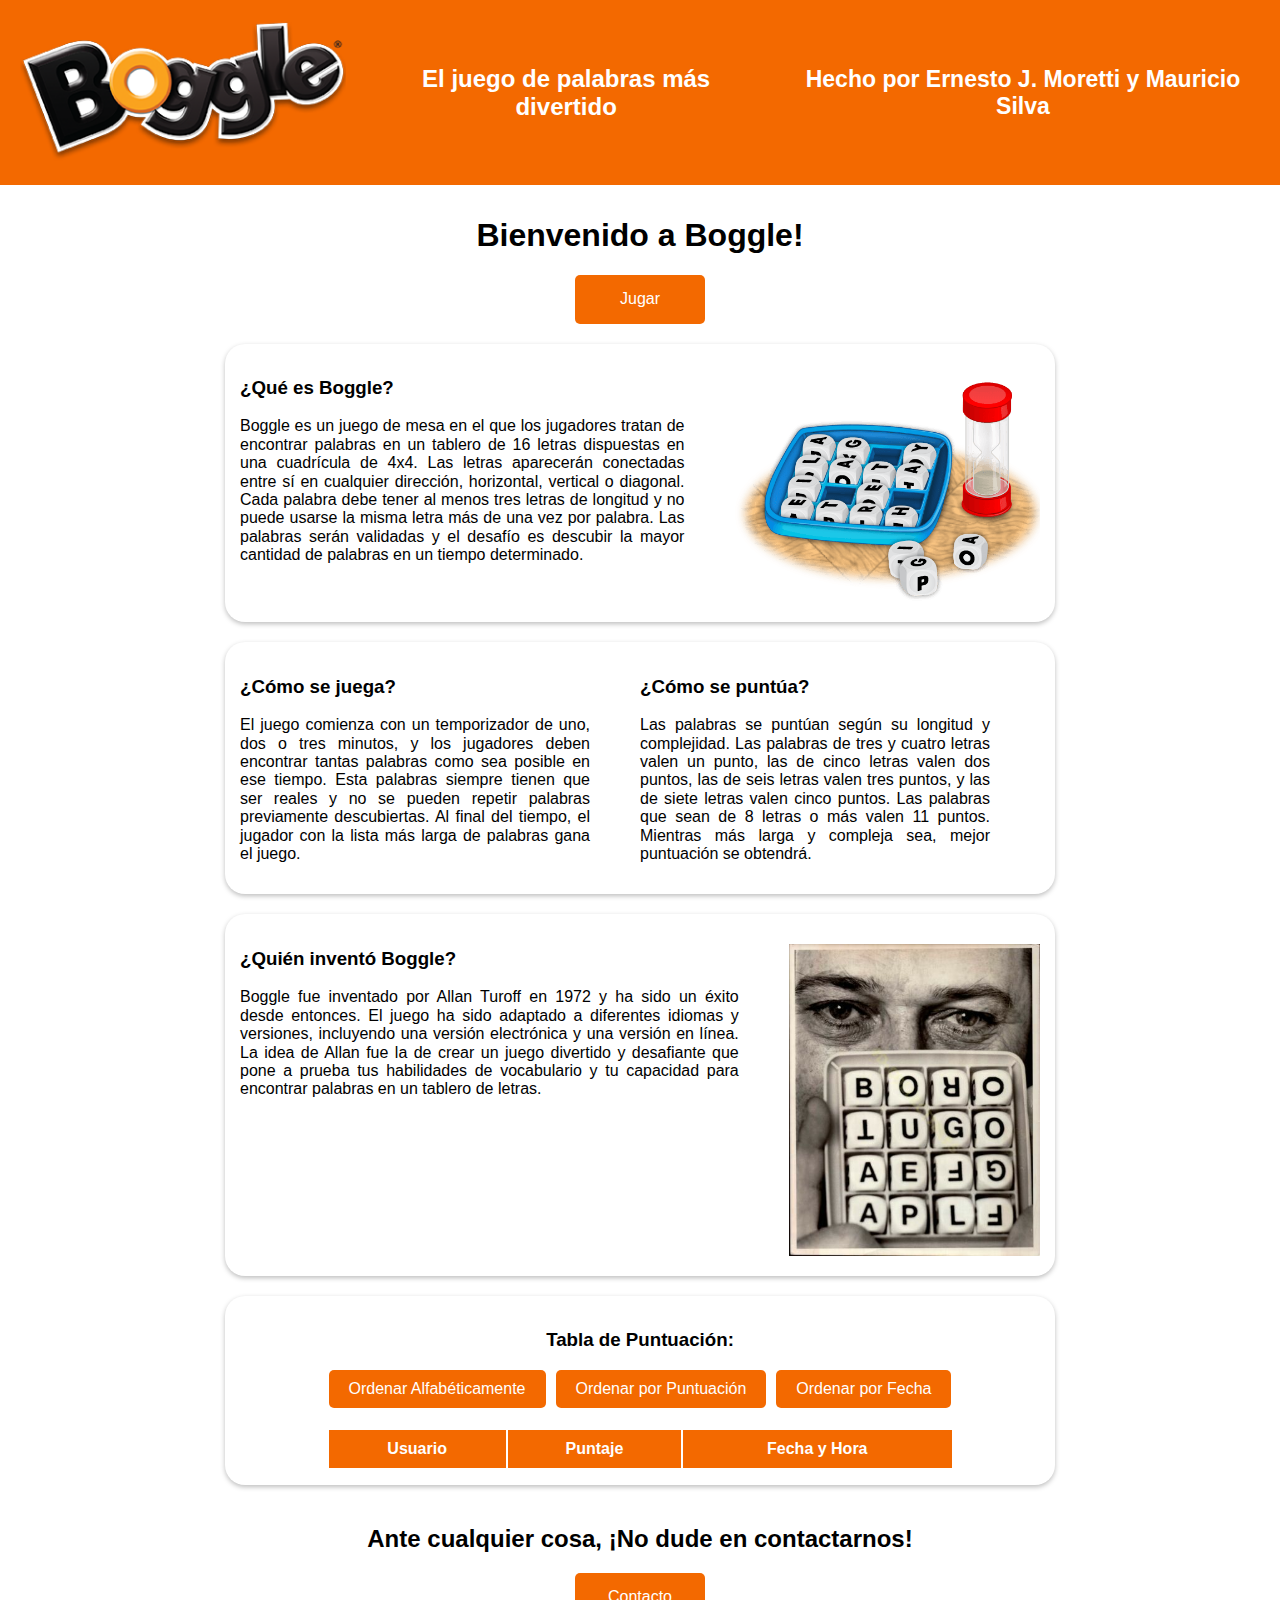
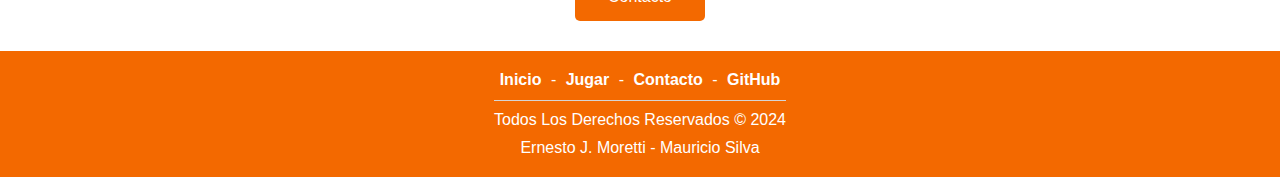
<file: index.html>
<!DOCTYPE html>
<html lang="es">
<head>
    <meta charset="UTF-8">
    <meta name="viewport" content="width=device-width, initial-scale=1.0">
    <title>Bienvenido a Boggle!</title>
    <link rel="icon" href="images/icon.png">
    <link rel="stylesheet" href="styles/normalize.css">
    <link rel="stylesheet" href="styles/index.css">
</head>
<body id="body">
    <header>
        <a href="index.html"><img id="logoHeader" src="images/logo.png" alt="LogoHeader"></a>
        <div id="headerText">
            <h2 class="subtitleText">El juego de palabras más divertido</h2>
            <h3 class="madeClass">Hecho por Ernesto J. Moretti y Mauricio Silva</h3>
        </div>
    </header>
    <main>
        <div id="mainPage">
            <h1 class="welcomeText">Bienvenido a Boggle!</h1>
            <div class="button" id="playGame">
                <button onclick="window.location.href='game.html'">Jugar</button>
            </div>
            <div class="infoSection">
                <div class="infoContainer">
                    <h3>¿Qué es Boggle?</h3>
                    <p>Boggle es un juego de mesa en el que los jugadores tratan de encontrar palabras en un tablero de
                        16 letras dispuestas en una cuadrícula de 4x4. Las letras aparecerán conectadas entre sí en
                        cualquier dirección, horizontal, vertical o diagonal. Cada palabra debe tener al menos tres
                        letras de longitud y no puede usarse la misma letra más de una vez por palabra. Las palabras
                        serán validadas y el desafío es descubir la mayor cantidad de palabras en un tiempo determinado.</p>
                </div>
                <div class="imgContainer">
                    <img id="mainPageImage1" src="images/mainpage1.png" alt="bogglePhoto">
                </div>
            </div>
            <div class="infoSection">
                <div class="infoContainer">
                    <h3>¿Cómo se juega?</h3>
                    <p>El juego comienza con un temporizador de uno, dos o tres minutos, y los jugadores deben encontrar tantas
                        palabras como sea posible en ese tiempo. Esta palabras siempre tienen que ser reales y no se pueden repetir
                        palabras previamente descubiertas. Al final del tiempo, 
                        el jugador con la lista más larga de palabras gana el juego.</p>
                </div>
                <div class="infoContainer">
                    <h3>¿Cómo se puntúa?</h3>
                    <p>Las palabras se puntúan según su longitud y complejidad. Las palabras de tres y cuatro letras valen un
                        punto, las de cinco letras valen dos puntos, las de seis letras valen tres puntos, y las de siete letras
                        valen cinco puntos. Las palabras que sean de 8 letras o más valen 11 puntos. 
                        Mientras más larga y compleja sea, mejor puntuación se obtendrá.</p>
                </div>
            </div>
            <div class="infoSection">
                <div class="infoContainer">
                    <h3>¿Quién inventó Boggle?</h3>
                    <p>Boggle fue inventado por Allan Turoff en 1972 y ha sido un éxito desde entonces. El juego ha sido
                        adaptado a diferentes idiomas y versiones, incluyendo una versión electrónica y una versión en
                        línea. La idea de Allan fue la de crear un juego divertido y desafiante que pone a prueba tus habilidades de
                        vocabulario y tu capacidad para encontrar palabras en un tablero de letras.</p>
                </div>
                <div class="imgContainer">
                    <img src="images/creator.jpg" alt="creatorBoggle">
                </div>
            </div>
            <div class="infoSection">
                <div class="scoreContainer">
                    <h3>Tabla de Puntuación: </h3>
                    <div class="scoreOrder">
                        <button id="orderAlpha">Ordenar Alfabéticamente</button>
                        <button id="regularOrder">Ordenar por Puntuación</button>
                        <button id="orderDate">Ordenar por Fecha</button>
                    </div>
                    <table class="ranking"></table>
                </div>
            </div>
            <h2 class="contactText">Ante cualquier cosa, ¡No dude en contactarnos!</h2>
            <div class="button" id="contact">
                <button onclick="window.location.href='contact.html'">Contacto</button>
            </div>
        </div>
    </main>
    <footer>
        <div id="footer">
            <span>
                <a class="footerLink" href="index.html">Inicio</a> -
                <a class="footerLink" href="game.html">Jugar</a> -
                <a class="footerLink" href="contact.html">Contacto</a> -
                <a class="footerLink" href="https://github.com/TitoMoretti/Boggle-MORETTI-SILVA" target="_blank">GitHub</a>
            </span>
            <span class="Copyright">
                Todos Los Derechos Reservados ©
                2024
            </span>
            <span>
                Ernesto J. Moretti -
                Mauricio Silva
            </span>
        </div>
    </footer>
    <script src="js/index.js"></script>
</body>
</html>
</file>
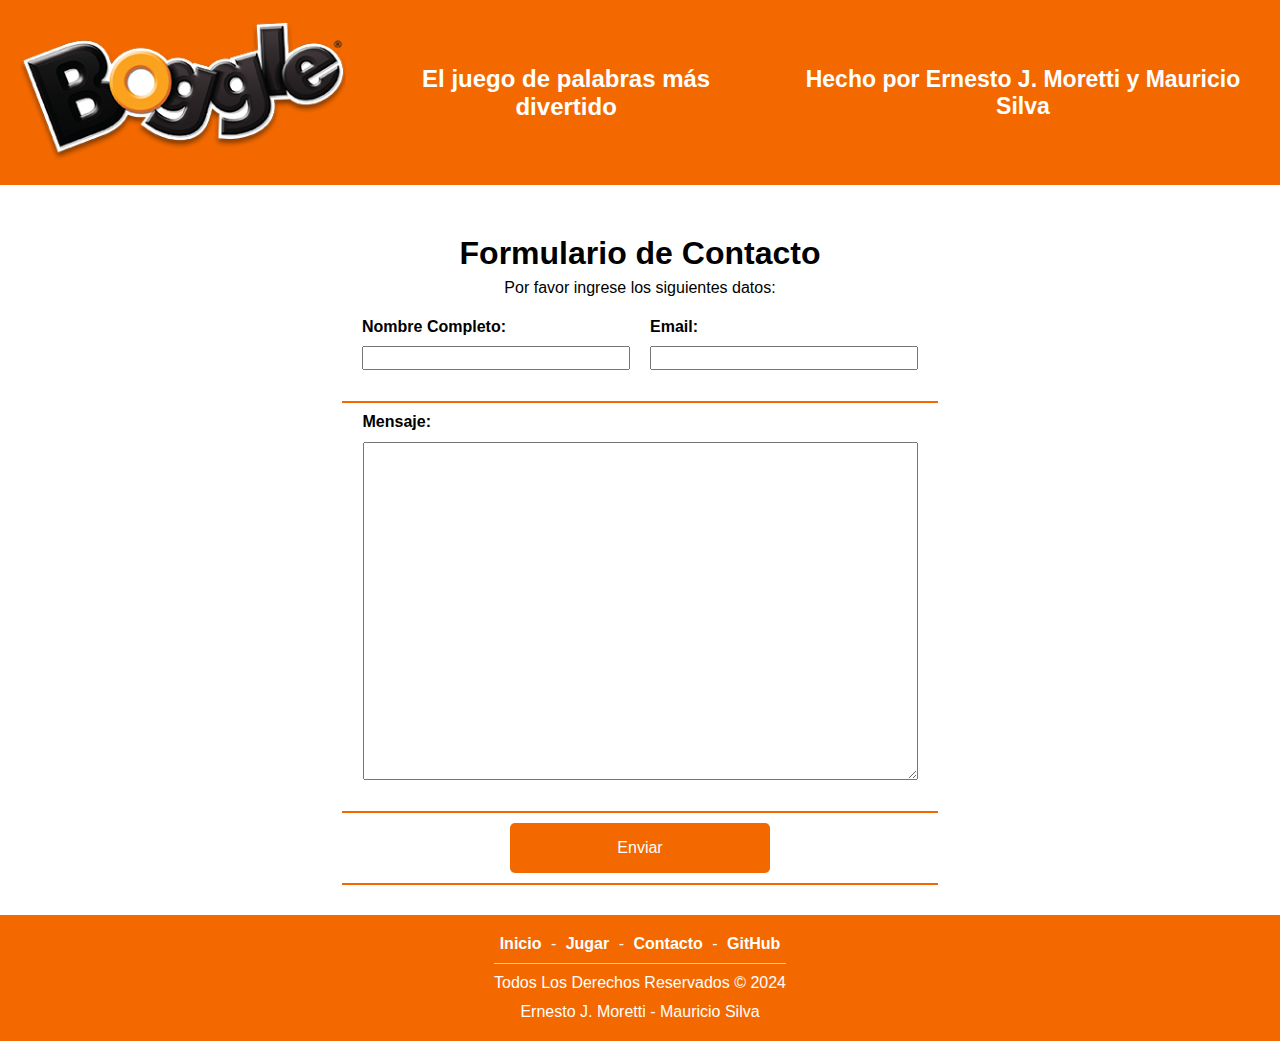
<file: contact.html>
<!DOCTYPE html>
<html lang="es">
<head>
    <meta charset="UTF-8">
    <meta name="viewport" content="width=device-width, initial-scale=1.0">
    <title>Boggle - Contacto</title>
    <link rel="icon" href="images/icon.png">
    <link rel="stylesheet" href="styles/normalize.css">
    <link rel="stylesheet" href="styles/index.css">
    <link rel="stylesheet" href="styles/contact.css">
</head>
<body>
    <header>
        <a href="index.html"><img id="logoHeader" src="images/logo.png" alt="LogoHeader"></a>
        <div id="headerText">
            <h2 class="subtitleText">El juego de palabras más divertido</h2>
            <h3 class="madeClass">Hecho por Ernesto J. Moretti y Mauricio Silva</h3>
        </div>
    </header>
    <main>
        <div class="contact">
            <h1 class="contactTitle">Formulario de Contacto</h1>
            <p class="contactText">Por favor ingrese los siguientes datos:</p>
            <form class="formId" target="_blank" enctype="text/plain">
                <div class="contactDiv">
                    <div class="contactPart">
                        <label class="contactLabel" for="nameId">Nombre Completo:</label>
                        <input type="text" name="name" id="nameId">
                        <p id="errornameId"></p>
                    </div>
                    <div class="contactPart">
                        <label class="contactLabel" for="emailId">Email:</label>
                        <input type="email" name="email" id="emailId">
                        <p id="erroremailId"></p>
                    </div>
                </div>
                <div class="contactDiv">
                    <div class="contactPart">
                        <label class="contactLabel" for="messageId">Mensaje:</label>
                        <textarea name="message" id="messageId"></textarea>
                        <p id="errormessageId"></p>
                    </div>
                </div>
                <div class="contactDiv">
                    <div class="contactPart">
                        <input class="contactSubmit" id="submitId" type="submit" value="Enviar">
                    </div>
                </div>
            </form>
        </div>
        <div id="modal">
            <div class="modalContent">
                <h2>Título</h2>
                <p>Contenido del modal.</p>
                <textarea name="message" id="messageModal"></textarea>
                <button class="closeBtn">Close</button>
                <div id="buttonsModal">
                    <button class="okBtn">Si</button>
                    <button class="noBtn">No</button>
                </div>
            </div>
        </div>
    </main>
    <footer>
        <div id="footer">
            <span>
                <a class="footerLink" href="index.html">Inicio</a> -
                <a class="footerLink" href="game.html">Jugar</a> -
                <a class="footerLink" href="contact.html">Contacto</a> -
                <a class="footerLink" href="https://github.com/TitoMoretti/Boggle-MORETTI-SILVA" target="_blank">GitHub</a>
            </span>
            <span class="Copyright">
                Todos Los Derechos Reservados ©
                2024
            </span>
            <span>
                Ernesto J. Moretti -
                Mauricio Silva
            </span>
        </div>
    </footer>
    <script src="js/contact.js"></script>
</body>
</html>
</file>
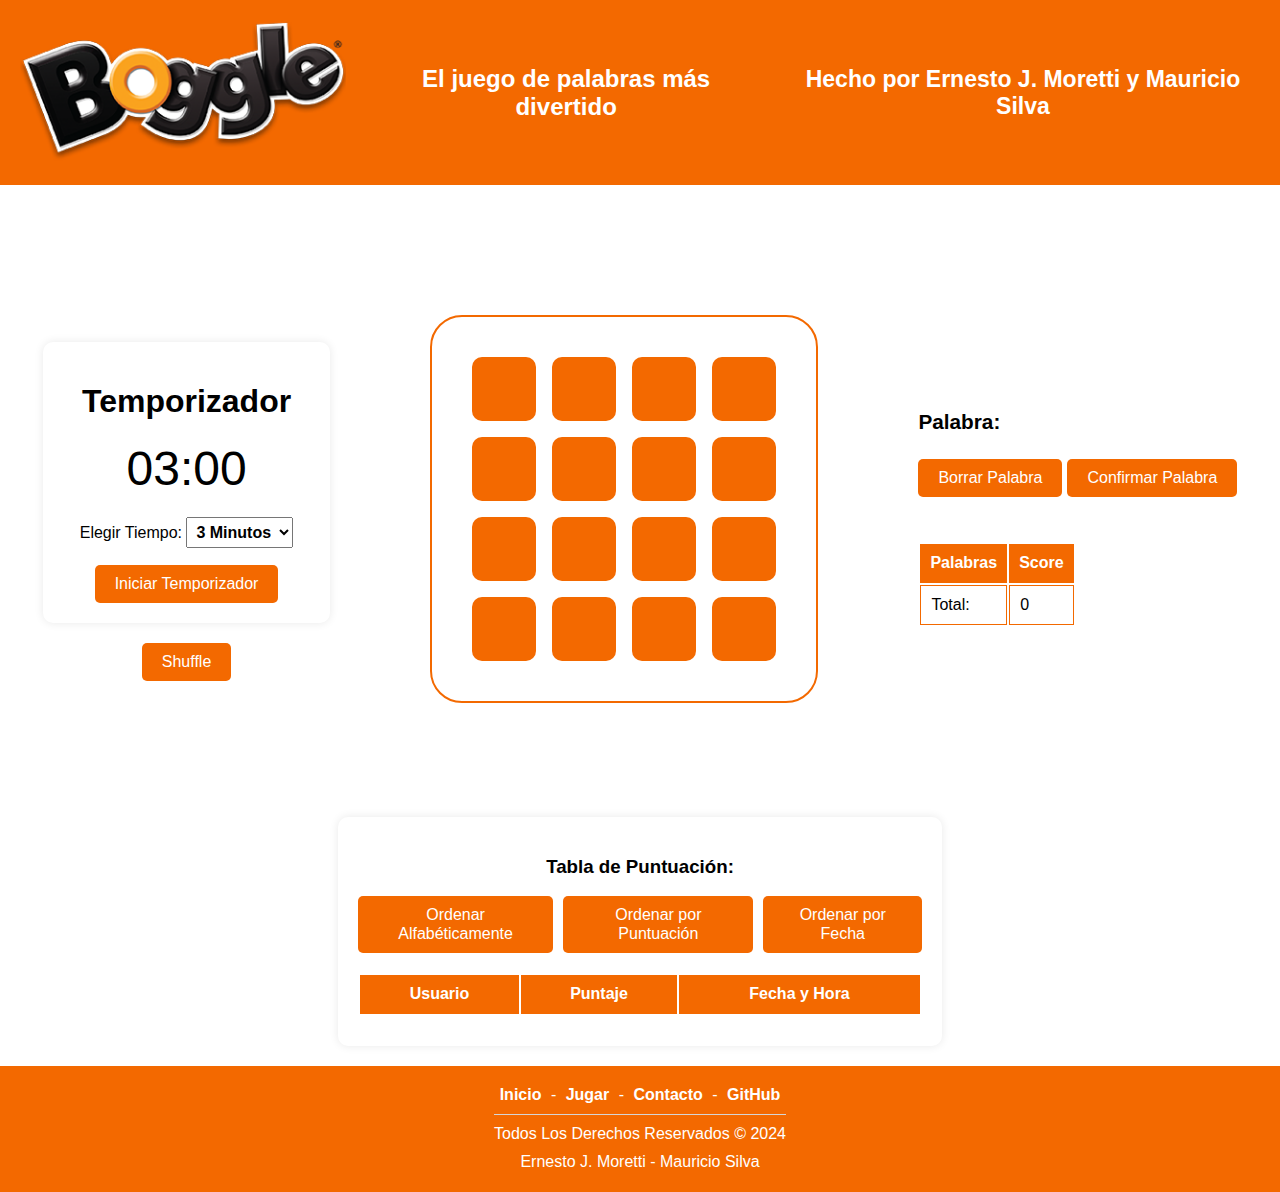
<file: game.html>
<!DOCTYPE html>
<html lang="es">
<head>
    <meta charset="UTF-8">
    <meta name="viewport" content="width=device-width, initial-scale=1.0">
    <title>Boggle - Juego</title>
    <link rel="icon" href="images/icon.png">
    <link rel="stylesheet" href="styles/normalize.css">
    <link rel="stylesheet" href="styles/index.css">
    <link rel="stylesheet" href="styles/game.css">
</head>
<body>
    <header>
        <a href="index.html"><img id="logoHeader" src="images/logo.png" alt="LogoHeader"></a>
        <div id="headerText">
            <h2 class="subtitleText">El juego de palabras más divertido</h2>
            <h3 class="madeClass">Hecho por Ernesto J. Moretti y Mauricio Silva</h3>
        </div>
    </header>
    <main>
        <div class="game">
            <div class="timerShuffle">
                <div class="container">
                    <h1>Temporizador</h1>
                    <div id="timer">03:00</div>
                    <div class="timerSelect">
                        <label for="timerSelect">Elegir Tiempo: </label>
                        <select id="timerSelect">
                            <option value="1">1 Minuto</option>
                            <option value="2">2 Minutos</option>
                            <option value="3" selected>3 Minutos</option>
                        </select>
                    </div>
                    <button id="startButton">Iniciar Temporizador</button>
                    <div id="controlButtons" class="hidden">
                        <button id="pauseButton">Pausar</button>
                        <button id="resetButton">Restablecer</button>
                    </div>
                </div>
                <button id="shuffle">Shuffle</button>
            </div>
            <div id="diceGrid">
                <div id="dice">
                    <div class="letter"> </div>
                    <div class="letter"> </div>
                    <div class="letter"> </div>
                    <div class="letter"> </div>
                    <div class="letter"> </div>
                    <div class="letter"> </div>
                    <div class="letter"> </div>
                    <div class="letter"> </div>
                    <div class="letter"> </div>
                    <div class="letter"> </div>
                    <div class="letter"> </div>
                    <div class="letter"> </div>
                    <div class="letter"> </div>
                    <div class="letter"> </div>
                    <div class="letter"> </div>
                    <div class="letter"> </div>
                </div>
            </div>
            <div class="infoGame">
                <div id="wordInfo">
                    <div id="wordHolder">
                        <h5>Palabra:</h5>
                        <p id="currentWord"></p>
                    </div>
                    <p id="messageSign"></p>
                    <div id="buttonsConfirmCancel">
                        <button id="cancel">Borrar Palabra</button>
                        <button id="submit">Confirmar Palabra</button>
                    </div>
                </div>
                <div id="wordList">
                    <table id="scoreTable">
                        <tr>
                            <th>Palabras</th>
                            <th>Score</th>
                        </tr>
                        <tr>
                            <td>Total:</td>
                            <td id="totalPoints">0</td>
                        </tr>
                    </table>
                </div>
            </div>
            <div id="modal">
                <div class="modalContent">
                    <h2>Título</h2>
                    <p>Contenido del modal.</p>
                    <label class="userLabel" for="userId">Nombre de Usuario:</label>
                    <input type="text" name="userName" id="userId">
                    <p id="modalWarning"></p>
                    <button class="closeBtn">Close</button>
                    <div id="buttonsModal">
                        <button class="okBtn">Si</button>
                        <button class="noBtn">No</button>
                    </div>
                </div>
            </div>
        </div>
        <div class="score">
            <div class="scoreSection">
                <div class="scoreContainer">
                    <h3>Tabla de Puntuación: </h3>
                    <div class="scoreOrder">
                        <button id="orderAlpha">Ordenar Alfabéticamente</button>
                        <button id="regularOrder">Ordenar por Puntuación</button>
                        <button id="orderDate">Ordenar por Fecha</button>
                    </div>
                    <table class="ranking"></table>
                    <p id="scoreMessage"> </p>
                </div>
            </div>
        </div>
    </main>
    <footer>
        <div id="footer">
            <span>
                <a class="footerLink" href="index.html">Inicio</a> -
                <a class="footerLink" href="game.html">Jugar</a> -
                <a class="footerLink" href="contact.html">Contacto</a> -
                <a class="footerLink" href="https://github.com/TitoMoretti/Boggle-MORETTI-SILVA" target="_blank">GitHub</a>
            </span>
            <span class="Copyright">
                Todos Los Derechos Reservados ©
                2024
            </span>
            <span>
                Ernesto J. Moretti -
                Mauricio Silva
            </span>
        </div>
    </footer>
    <script src="js/app.js"></script>
</body>
</html>
</file>
<file: styles/index.css>
* {
    font-family: Roboto, sans-serif;
}

button {
    background-color: #f36900;
    border: none;
    border-radius: 5px;
    color: #ffffff;
    cursor: pointer;
    font-size: 16px;
    padding: 10px 20px;
    transition: background-color 0.3s;
}

footer {
    background-color: #f36900;
    color: #ffffff;
    margin-top: 20px;
    padding: 10px;
    text-align: center;
}

header {
    align-items: center;
    background-color: #f36900;
    color: #ffffff;
    display: flex;
    flex-direction: column;
    padding: 10px;
    text-align: center;
}

img {
    height: auto;
    max-width: 100%;
}

main {
    align-items: center;
    display: flex;
    flex-direction: column;
}

button:hover, #contact button:hover, #playGame button:hover {
    background-color: #000000;
}

.contactText {
    margin-top: 40px;
}

.Copyright {
    border-top: 1px solid #d5d5d5;
    margin: auto;
    margin-bottom: 10px;
    margin-top: 10px;
    max-width: 1236px;
    padding-top: 10px;
    text-align: center;
}

.footerLink {
    color: #ffffff;
    font-weight: bold;
    margin-left: 5px;
    margin-right: 5px;
    text-decoration: none;
}

.infoSection {
    align-items: center;
    box-shadow: 0 2px 5px #00000042;
    border-radius: 20px;
    display: flex;
    flex-direction: column;
    margin-top: 20px;
    padding: 15px;
}

.infoContainer {
    justify-content: space-between;
    text-align: justify;
    width: 100%;
}

.ranking {
    width: 100%;
}

.ranking td {
    border: 1px solid #f36900;
    padding: 10px;
}

.ranking th {
    background-color: #f36900;
    color: white;
    padding: 10px;
}

.score {
    width: 90%;
}

.scoreContainer {
    align-items: center;
    display: flex;
    flex-direction: column;
    text-align: center;
    width: 100%;
}

.scoreOrder {
    display: flex;
    flex-direction: column;
    gap: 10px;
    justify-content: space-between;
    margin-bottom: 20px;
}

.scoreSection {
    align-items: center;
    box-shadow: 0 2px 5px #00000042;
    display: flex;
    flex-direction: column;
    width: 90%;
}

#footer {
    display: flex;
    flex-direction: column;
    padding-bottom: 10px;
    padding-top: 10px;
}

#mainPage {
    display: flex;
    flex-direction: column;
    margin-bottom: 10px;
    margin-top: 10px;
    max-width: 90%;
}

.contactText, .welcomeText, #playGame, #contact {
    align-items: center;
    display: flex;
    flex-direction: column;
}

#playGame button, #contact button {
    background-color: #f36900;
    border: none;
    color: #ffffff;
    cursor: pointer;
    max-width: 130px;
    padding: 15px;
    transition: background-color 0.3s;
    width: 25%;
}

/*Tablet*/
@media screen and (min-width: 768px) and (max-width: 1023px) {
    header {
        justify-content: center;
        padding: 20px;
        flex-direction: row;
    }

    .infoContainer{
        margin-right: 50px;  
    }

    .imgContainer{
        margin-top: 15px;
    }

    .ranking {
        max-width: 627px;
    }

    .scoreOrder{
        flex-direction: row;
    }

    .infoSection {
        align-items: normal;
        flex-direction: row;
        max-width: 800px;
    }

    #headerText{
        margin-left: 30px;
    }
}

/*Desktop*/
@media screen and (min-width: 1024px) {
    header {
        flex-direction: row;
        justify-content: center;
        padding: 20px;
    }

    .subtitleText{
        margin-right: 30px;
    }

    .madeClass{
        font-size: 23px;
    }

    .infoSection {
        align-items: normal;
        flex-direction: row;
        width: 800px;
    }

    .infoContainer{
       margin-right: 50px;  
    }

    .imgContainer{
        margin-top: 15px;
    }

    .ranking {
        max-width: 627px;
    }

    .scoreOrder{
        flex-direction: row;
    }

    #headerText{
        align-items: center;
        display: flex;
        flex-direction: row;
        margin-left: 30px;
    }
}
</file>
<file: styles/contact.css>
.contactSubmit:hover {
    background-color: #000000;
}

.closeBtn {
    background-color: #f36900;
    color: #fff;
    font-size: 20px;
    height: 50px;
    position: absolute;
    right: 10px;
    top: 10px;
}

.contact {
    align-items: center;
    display: flex;
    flex-direction: column;
    flex-wrap: nowrap;
    justify-content: center;
    margin-top: 30px;
}

.contactDiv {
    display: flex;
    flex-direction: column;
    flex-wrap: nowrap;
    justify-content: center;
    border-bottom: #f36900 2px solid;
    margin-bottom: 10px;
    padding-bottom: 10px;
    padding-left: 20px;
}

.contactLabel {
    font-weight: bold;
    margin-bottom: 10px;
}

.contactPart {
    align-self: center;
    display: flex;
    flex-direction: column;
    flex-wrap: nowrap;
    justify-content: center;
    margin-right: 20px;
}

.contactSubmit {
    background-color: #f36900;
    border: none;
    border-radius: 5px;
    color: #fff;
    cursor: pointer;
    font-size: 16px;
    height: 50px;
    padding: 10px 20px;
    transition: background-color 0.3s;
}

.contactText {
    margin-bottom: 20px;
    margin-top: 10px;
}

.contactTitle {
    font-weight: bold;
    margin-bottom: -3px;
    margin-top: 20px;
}

.modalContent {
    background-color: #fefefe;
    border: 1px solid #888;
    margin: 15% auto;
    overflow: hidden;
    padding: 20px;
    position: relative;
    width: 80%;
}

#buttonsModal {
    display: flex;
    gap: 20px;
    justify-content: space-between;
}

#messageModal {
    height: 332px;
    max-height: 100%;
    max-width: 100%;
    margin: auto;
    margin-bottom: 20px;
    width: 549px;
}

#modal {
    background-color: #0000005a;
    display: none;
    height: 100%;
    left: 0;
    overflow: auto;
    position: fixed;
    top: 0;
    width: 100%;
    z-index: 1;
}

.contactPart input {
    max-width: 424px;
    width: 429px;
}

.contactPart p {
    font-size: 11px;
    margin-bottom: 10px;
    width: 200px;
}

.contactPart textarea{
    height: 332px;
    max-height: 332px;
    max-width: 424px;
    min-height: 332px;
    min-width: 424px;
    width: 424px;
}

.okBtn, .noBtn {
    background-color: #f36900;
    color: #fff;
    font-size: 20px;
    height: 50px;
    margin: auto;
    max-width: 130px;
    width: 80px;
}

/*Tablet*/
@media screen and (min-width: 768px) and (max-width: 1023px) {
    .contactDiv {
        flex-direction: row;
    }

    .contactPart input {
        max-width: 260px;
    }

    .contactSubmit {
        align-self: flex-end;
    }

    .contactPart textarea {
        height: 332px;
        max-width: 549px;
        min-height: 332px;
        min-width: 549px;
        width: 549px;
    }
}

/*Desktop*/
@media screen and (min-width: 1024px) {
    .contactDiv {
        flex-direction: row;
    }

    .contactPart input {
        max-width: 260px;
    }

    .contactPart textarea {
        height: 332px;
        max-width: 549px;
        min-height: 332px;
        min-width: 549px;
        width: 549px;
    }
}
</file>
<file: styles/game.css>
button {
    background-color: #f36900;
    border: none;
    border-radius: 5px;
    color: #ffffff;
    cursor: pointer;
    font-size: 16px;
    padding: 10px 20px;
    transition: background-color 0.3s;
}

button:hover {
    background-color: #000000;
}

.closeBtn {
    background-color: #f36900;
    color: #fff;
    font-size: 20px;
    height: 50px;
    position: absolute;
    right: 10px;
    top: 10px;
}

.container {
    background: #ffffff;
    border-radius: 10px;
    box-shadow: 0 0 10px #00000017;
    margin-top: 20px;
    padding: 20px;
    text-align: center;
}

.game {
    align-items: center;
    background: #ffff;
    display: flex;
    flex-direction: column;
    justify-content: center;
    margin-bottom: 10px;
    margin-top: 10px;
}

.hidden {
    display: none;
}

.infoGame {
    display: flex;
    flex-direction: column;
    gap: 25px;
    justify-content: space-between;
}

.letter {
    align-items: center;
    background-color: #f36900;
    border-radius: 10px;
    color: #fff;
    display: flex;
    height: 64px;
    justify-content: center;
    margin: 8px;
    width: 64px;
}

.modalContent {
    background-color: #fefefe;
    border: 1px solid #888;
    margin: 15% auto;
    overflow: hidden;
    padding: 20px;
    position: relative;
    width: 80%;
}

.ranking {
    width: 100%;
}

.score {
    width: 90%;
}

.scoreOrder {
    display: flex;
    flex-direction: column;
    gap: 10px;
    justify-content: space-between;
    margin-bottom: 20px;
}

.scoreSection {
    align-items: center;
    border-radius: 10px;
    box-shadow: 0 0 10px #00000017;
    display: flex;
    flex-direction: column;
    justify-self: center;
    padding: 20px;
    width: 90%;
}

.timerSelect {
    margin: 17px;
}

.timerShuffle {
    align-items: center;
    display: flex;
    flex-direction: column;
    gap: 20px;
    justify-content: center;
}

.userLabel {
    font-weight: bold;
    margin-bottom: 10px;
}

#buttonsConfirmCancel {
    display: flex;
    gap: 5px;
    justify-content: space-between;
}

#buttonsModal {
    display: flex;
    gap: 20px;
    justify-content: space-between;
    margin-top: 10px;
}

#currentWord {
    font-size: 20px;
    padding-top: 15px;
}

#dice {
    display: flex;
    flex-wrap: wrap;
    width: 320px;
}

#diceGrid {
    background-color: #ffffff;
    border: 2px solid #f36900;
    border-radius: 32px;
    margin-top: 16px;
    padding: 32px;
}

#messageSign {
    margin-bottom: 20px;
    margin-top: -30px;
}

#modal {
    background-color: #0000005a;
    display: none;
    height: 100%;
    left: 0;
    overflow: auto;
    position: fixed;
    top: 0;
    width: 100%;
    z-index: 1;
}

#modalWarning {
    font-size: 15px;
    width: 280px;
}

#scoreMessage {
    margin-top: 15px;
    margin-bottom: -5px;
}

#scoreTable {
    margin-bottom: 20px;
    margin-top: 20px;
}

#timer {
    font-size: 48px;
    margin: 20px 0;
}

#timerSelect {
    font-weight: bold;
    padding: 5px;
}

#wordHolder {
    display: flex;
    font-size: 25px;
    gap: 10px;
}

#wordList {
    display: flex;
    flex-wrap: wrap;
    justify-content: center;
}

.okBtn, .noBtn {
    background-color: #f36900;
    color: #fff;
    font-size: 20px;
    height: 50px;
    margin: auto;
    margin-top: 15px;
    max-width: 130px;
    width: 80px;
}

.ranking th, #scoreTable th {
    background-color: #f36900;
    color: #fff;
    padding: 10px;
}

.ranking td, #scoreTable td {
    border: 1px solid #f36900;
    padding: 10px;
}

.timerSelect option {
    padding: 8px;
}

.timerSelect option:checked, .timerSelect option:hover {
    background-color: #f36900;
    color: #fefefe;
}

/*Tablet*/
@media screen and (min-width: 768px) and (max-width: 1023px) {
    .game {
        flex-direction: column;
        gap: 25px;
    }

    .ranking {
        max-width: 627px;
    }

    .scoreSection {
        margin: 0 auto;
        max-width: 596px;
    }

    .scoreOrder{
        flex-direction: row;
    }

    #scoreTable {
        margin-bottom: 20px;
    }
}

/*Desktop*/
@media screen and (min-width: 1024px) {
    .game {
        flex-direction: row;
        gap: 100px;
        height: 612px;
        width: 100%;
    }

    .ranking {
        max-width: 627px;
    }

    .score {
        max-width: 627px;
    }

    .scoreOrder{
        flex-direction: row;
    }

    .scoreSection {
        margin: 0 auto;
        max-width: 596px;
    }

    #scoreTable {
        margin-bottom: 0px;
    }

    #wordList {
        justify-content: flex-start;
    }
}
</file>
